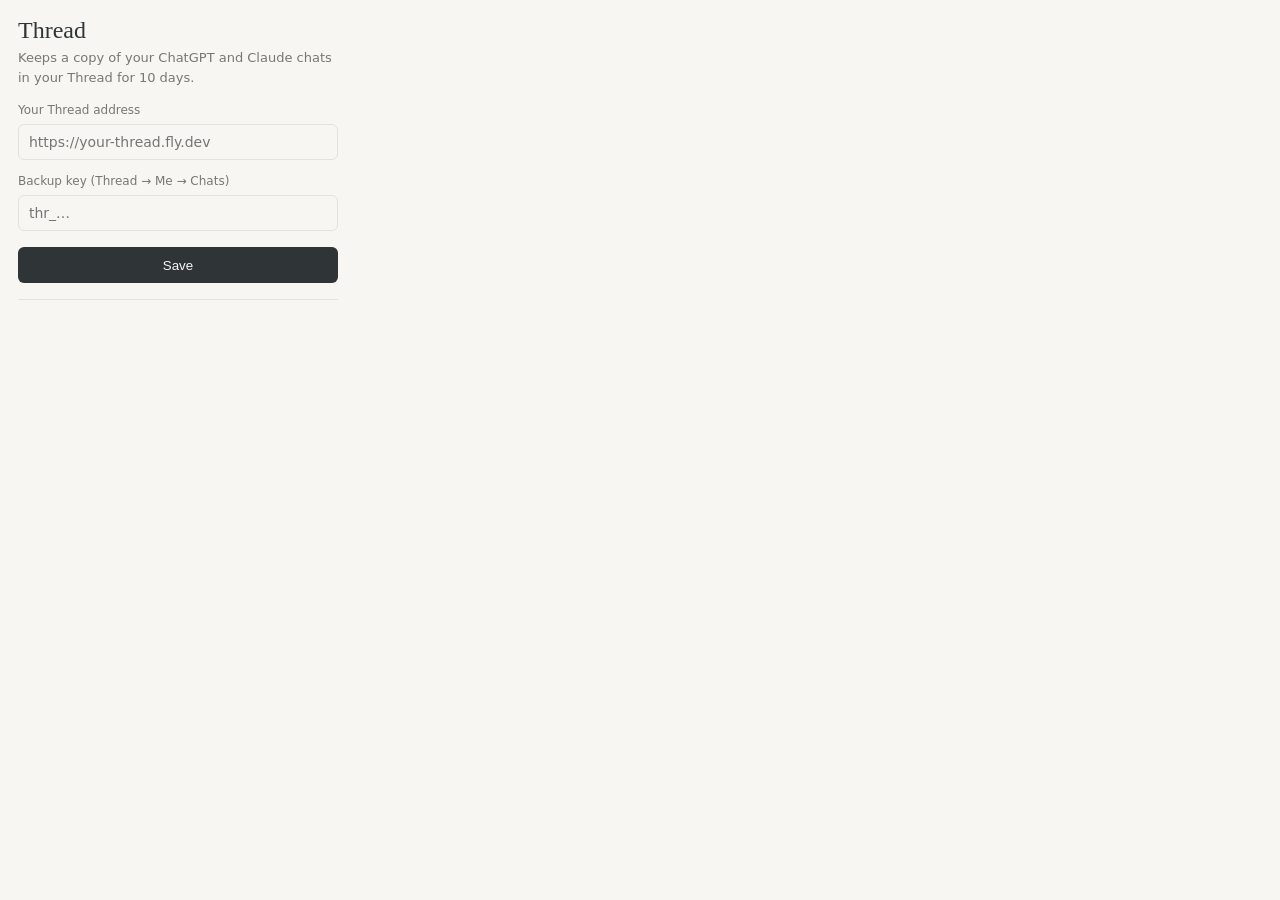
<file: extension/popup.html>
<!doctype html><html><head><meta charset="utf-8"><title>Thread Backup</title>
<style>
  :root { --bg:#f7f6f3; --ink:#2f3437; --muted:#787774; --hair:#e4e2dd; --good:#3f7a5a; --bad:#9f2f2d; }
  @media (prefers-color-scheme: dark) { :root { --bg:#191919; --ink:#e6e6e4; --muted:#9b9a97; --hair:#2f2f2f; --good:#7fbf98; --bad:#e07a76; } }
  body { margin:0; width:320px; padding:18px; background:var(--bg); color:var(--ink);
         font:14px/1.5 -apple-system, BlinkMacSystemFont, system-ui, sans-serif; }
  h1 { font:400 24px/1 "New York", Georgia, serif; margin:0 0 6px; }
  p { margin:0 0 14px; color:var(--muted); font-size:13px; }
  label { display:block; font-size:12px; color:var(--muted); margin:12px 0 5px; }
  input { width:100%; box-sizing:border-box; height:36px; padding:0 10px; font:inherit; color:var(--ink);
          background:transparent; border:1px solid var(--hair); border-radius:6px; }
  button { margin-top:16px; width:100%; height:36px; border:0; border-radius:6px; font:600 13px inherit;
           background:var(--ink); color:var(--bg); cursor:pointer; }
  #status { margin:16px 0 0; padding-top:14px; border-top:1px solid var(--hair); font-size:13px; }
  .ok { color:var(--good); } .bad { color:var(--bad); }
</style></head><body>
  <h1>Thread</h1>
  <p>Keeps a copy of your ChatGPT and Claude chats in your Thread for 10 days.</p>
  <label for="thread">Your Thread address</label>
  <input id="thread" placeholder="https://your-thread.fly.dev" spellcheck="false">
  <label for="key">Backup key (Thread → Me → Chats)</label>
  <input id="key" type="password" placeholder="thr_…" spellcheck="false">
  <button id="save">Save</button>
  <div id="status"></div>
  <script src="popup.js"></script>
</body></html>
</file>
